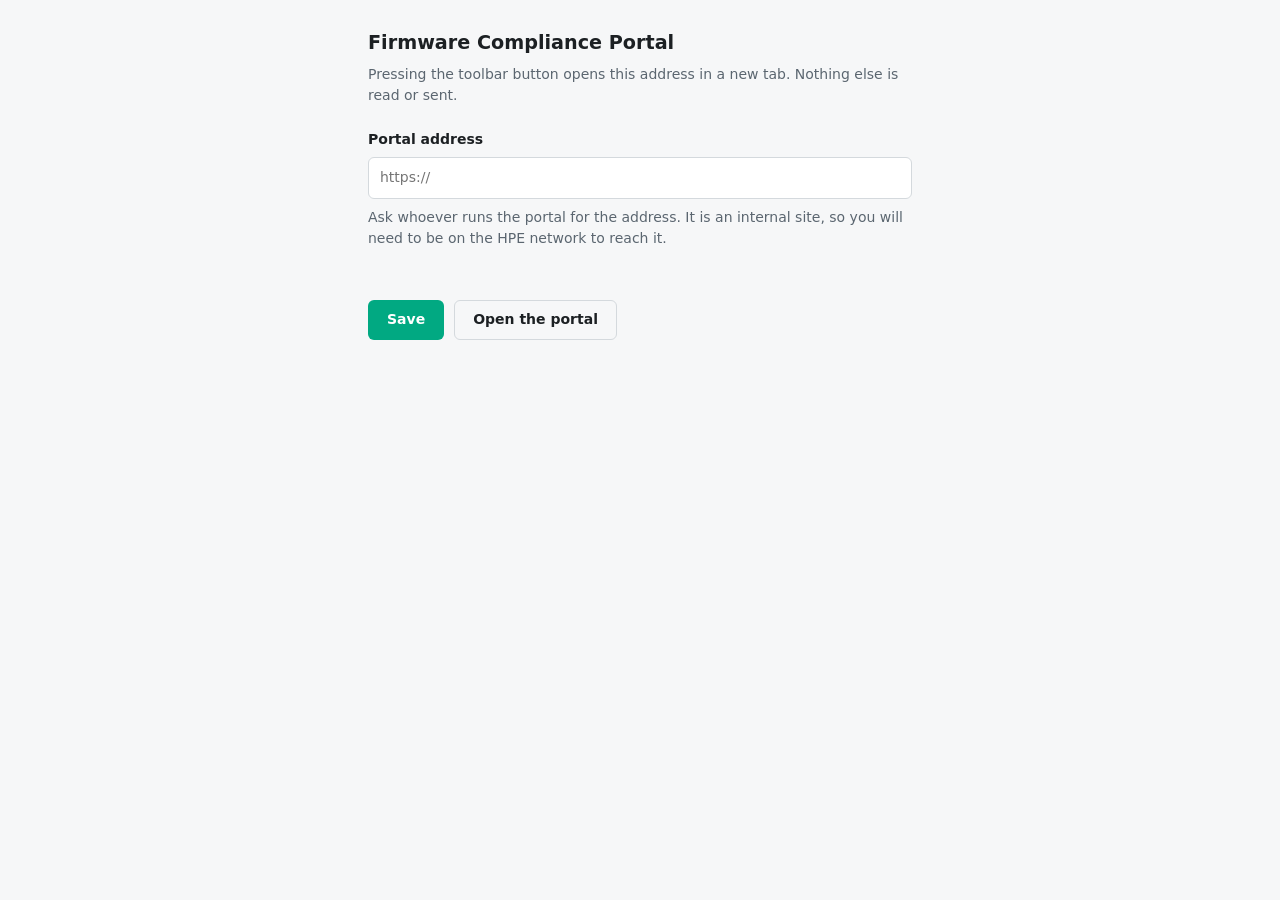
<file: extension/options.html>
<!DOCTYPE html>
<html lang="en">
<head>
  <meta charset="utf-8">
  <title>Firmware Compliance Portal</title>
  <link rel="stylesheet" href="options.css">
</head>
<body>
  <main>
    <h1>Firmware Compliance Portal</h1>
    <p class="lead">
      Pressing the toolbar button opens this address in a new tab. Nothing
      else is read or sent.
    </p>

    <form id="settings" novalidate>
      <label for="url">Portal address</label>
      <input id="url" name="url" type="url" spellcheck="false"
             autocomplete="off" placeholder="https://">
      <p class="hint" id="hint">
        Ask whoever runs the portal for the address. It is an internal site,
        so you will need to be on the HPE network to reach it.
      </p>
      <p class="message" id="message" role="status" aria-live="polite"></p>
      <div class="actions">
        <button type="submit" id="save">Save</button>
        <button type="button" id="open" class="secondary">Open the portal</button>
      </div>
    </form>

    <p class="managed" id="managed" hidden>
      This address is set by your administrator and cannot be changed here.
    </p>
  </main>
  <script type="module" src="options.js"></script>
</body>
</html>
</file>
<file: extension/options.css>
:root {
  color-scheme: light dark;
  --ink: #1c2023;
  --quiet: #5b6670;
  --line: #d4d9dd;
  --field: #ffffff;
  --page: #f6f7f8;
  --accent: #01a982;
  --accent-ink: #ffffff;
  --bad: #c0362c;
}

@media (prefers-color-scheme: dark) {
  :root {
    --ink: #e8eaec;
    --quiet: #9aa4ac;
    --line: #3a4148;
    --field: #21262b;
    --page: #16191c;
    --bad: #f07a70;
  }
}

* { box-sizing: border-box; }

body {
  margin: 0;
  padding: 28px 24px 32px;
  background: var(--page);
  color: var(--ink);
  font: 14px/1.55 "Segoe UI", system-ui, -apple-system, sans-serif;
}

main { max-width: 34rem; margin: 0 auto; }

h1 { margin: 0 0 6px; font-size: 1.2rem; font-weight: 600; }

.lead { margin: 0 0 22px; color: var(--quiet); }

label { display: block; font-weight: 600; margin-bottom: 6px; }

input[type="url"] {
  width: 100%;
  padding: 9px 11px;
  border: 1px solid var(--line);
  border-radius: 6px;
  background: var(--field);
  color: inherit;
  font: inherit;
}

input[type="url"]:focus-visible {
  outline: 2px solid var(--accent);
  outline-offset: 1px;
  border-color: var(--accent);
}

input[disabled] { opacity: .65; }

.hint { margin: 8px 0 0; color: var(--quiet); font-size: .875rem; }

.message { margin: 12px 0 0; min-height: 1.4em; font-size: .9rem; }
.message.bad { color: var(--bad); }
.message.good { color: var(--accent); }

.actions { display: flex; gap: 10px; margin-top: 18px; }

button {
  padding: 8px 18px;
  border: 1px solid transparent;
  border-radius: 6px;
  background: var(--accent);
  color: var(--accent-ink);
  font: inherit;
  font-weight: 600;
  cursor: pointer;
}

button.secondary {
  background: transparent;
  border-color: var(--line);
  color: inherit;
}

button:disabled { opacity: .5; cursor: default; }

.managed {
  margin-top: 22px;
  padding: 11px 13px;
  border-left: 3px solid var(--accent);
  background: var(--field);
  color: var(--quiet);
  font-size: .9rem;
}
</file>
